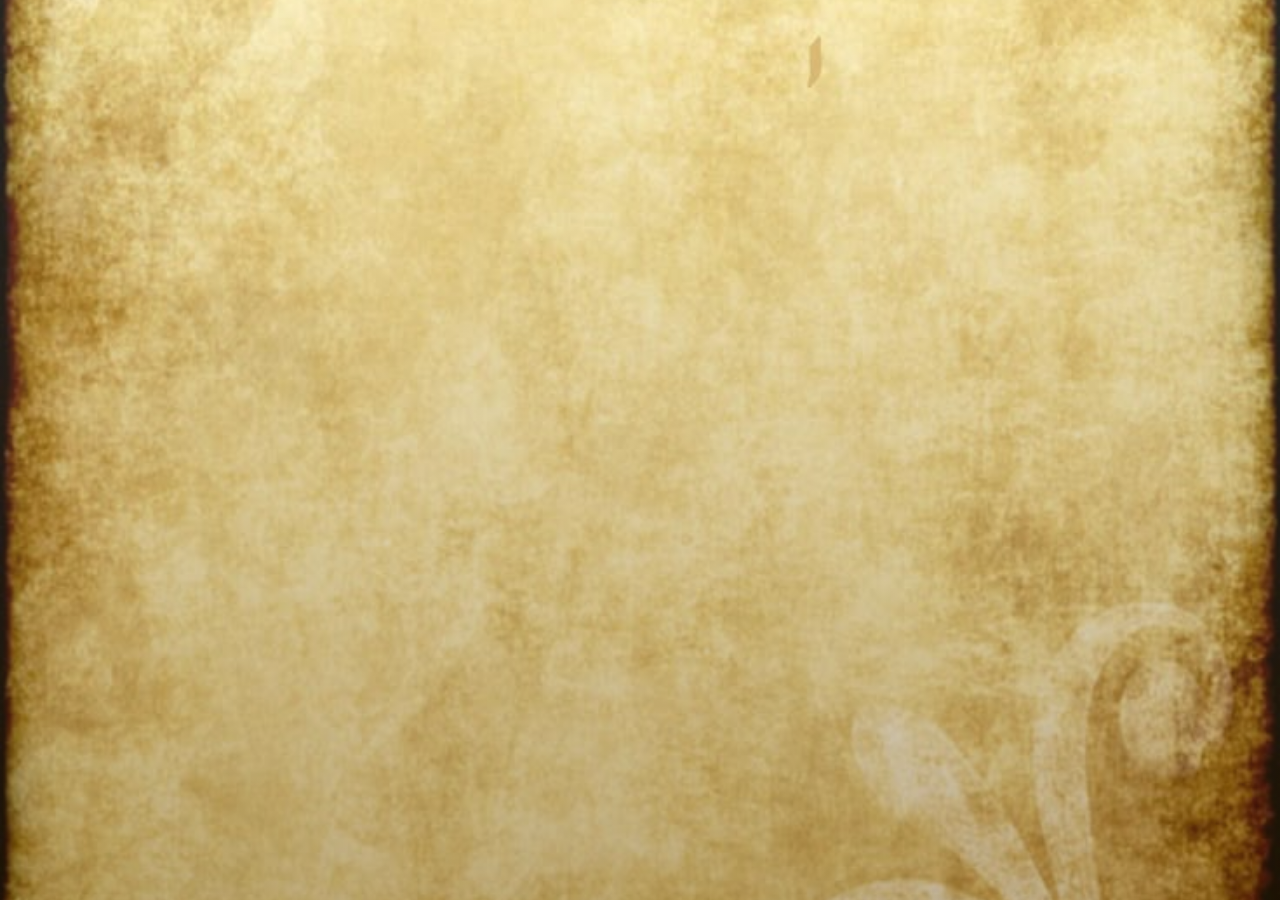
<file: index.html>
<!DOCTYPE html>
<html lang="en">

<head>

<meta charset="UTF-8">

<meta name="viewport" content="width=device-width, initial-scale=1.0">

<title>Mariya ❤️</title>

<link rel="stylesheet" href="css/style.css">
<link rel="stylesheet" href="css/animations.css">
<link rel="stylesheet" href="css/mobile.css">

</head>

<body>

<!-- Background -->

<div class="parchment"></div>

<div class="overlay"></div>

<!-- Floating Dust -->

<div class="dust dust1"></div>
<div class="dust dust2"></div>
<div class="dust dust3"></div>
<div class="dust dust4"></div>
<div class="dust dust5"></div>

<!-- Main Container -->

<div class="container">

    <!-- Quote -->

    <div id="quoteContainer">

        <h1 id="quote"></h1>

    </div>

    <!-- Reveal Button -->

    <button id="revealBtn">

        Reveal Secret Wand

    </button>

</div>

<!-- SVG Path -->

<div id="magicContainer">

<svg
id="magicSVG"
viewBox="0 0 1000 700"
preserveAspectRatio="none">

<path

id="magicPath"

d="

M70 600

C150 540 170 430 250 400

S400 250 520 280

S660 420 760 300

S880 170 930 230

"

></path>

</svg>

</div>

<!-- Footprints -->

<div id="footprints">

<span class="fp fp1">👣</span>

<span class="fp fp2">👣</span>

<span class="fp fp3">👣</span>

<span class="fp fp4">👣</span>

<span class="fp fp5">👣</span>

<span class="fp fp6">👣</span>

<span class="fp fp7">👣</span>

<span class="fp fp8">👣</span>

</div>

<!-- Final Message -->

<div id="finalMessage">

<h1 id="mariyaText">

Mariya ❤️

</h1>

<p id="subText">

There is something I want to show you.

</p>

<button id="startBtn">

Let's Start

</button>
    
</div>

<script src="js/typing.js"></script>

<script src="js/animation.js"></script>

<script src="js/main.js"></script>

</body>

</html>
</file>
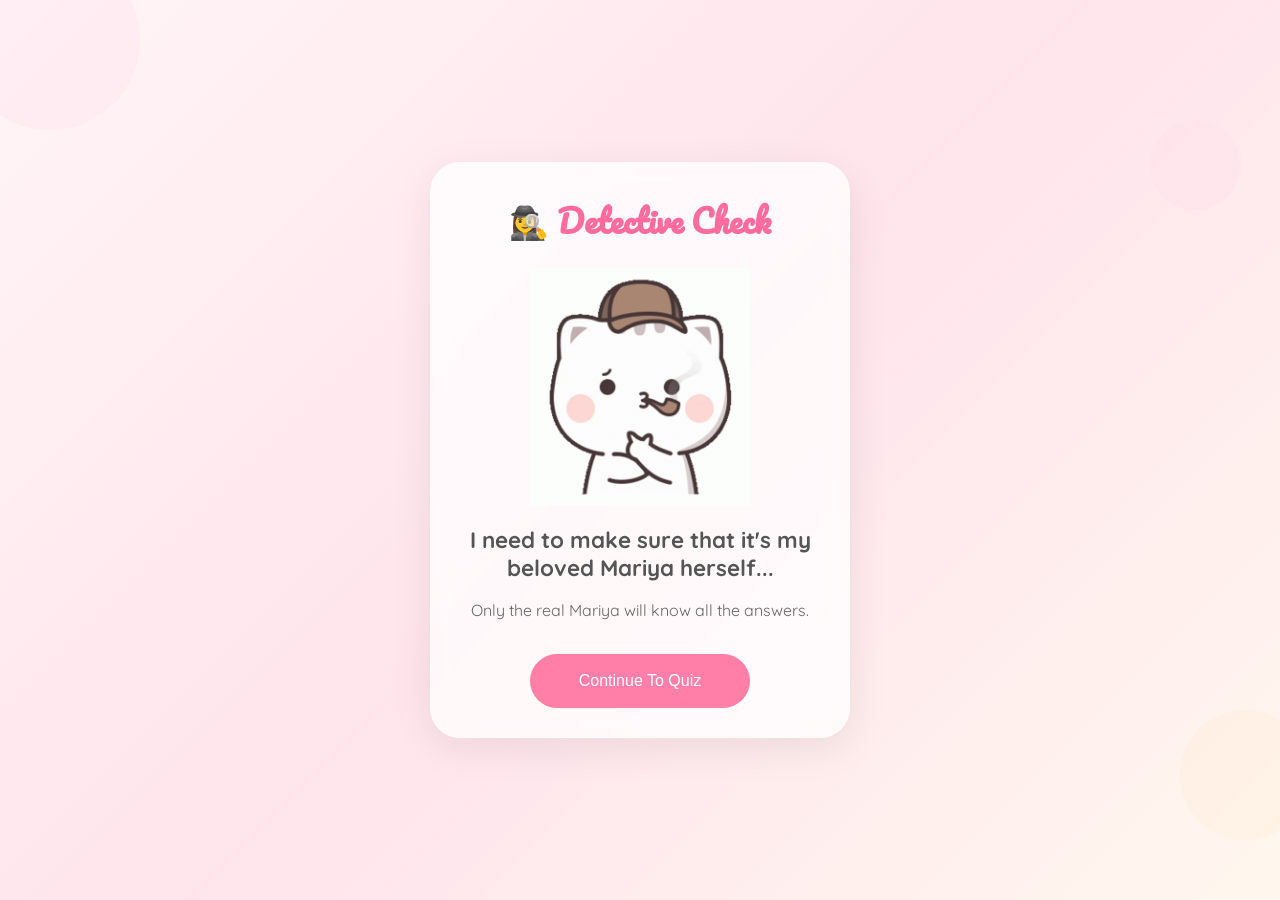
<file: pages/detective.html>
<!DOCTYPE html>
<html lang="en">

<head>

<meta charset="UTF-8">

<meta name="viewport" content="width=device-width, initial-scale=1.0">

<title>Detective Mariya</title>

<link rel="stylesheet" href="../css/detective.css">

</head>

<body>

<div class="bgDecor circle1"></div>
<div class="bgDecor circle2"></div>
<div class="bgDecor circle3"></div>

<div class="container">

<h1>

🕵️‍♀️ Detective Check

</h1>

<img
src="../assets/gifs/detective-cat.gif"
class="cat"
alt="Detective Cat">

<h2>

I need to make sure that it's my beloved Mariya herself...

</h2>

<p>

Only the real Mariya will know all the answers.

</p>

<button id="continueBtn">

Continue To Quiz

</button>

</div>

<script src="../js/detective.js"></script>

</body>

</html>
</file>
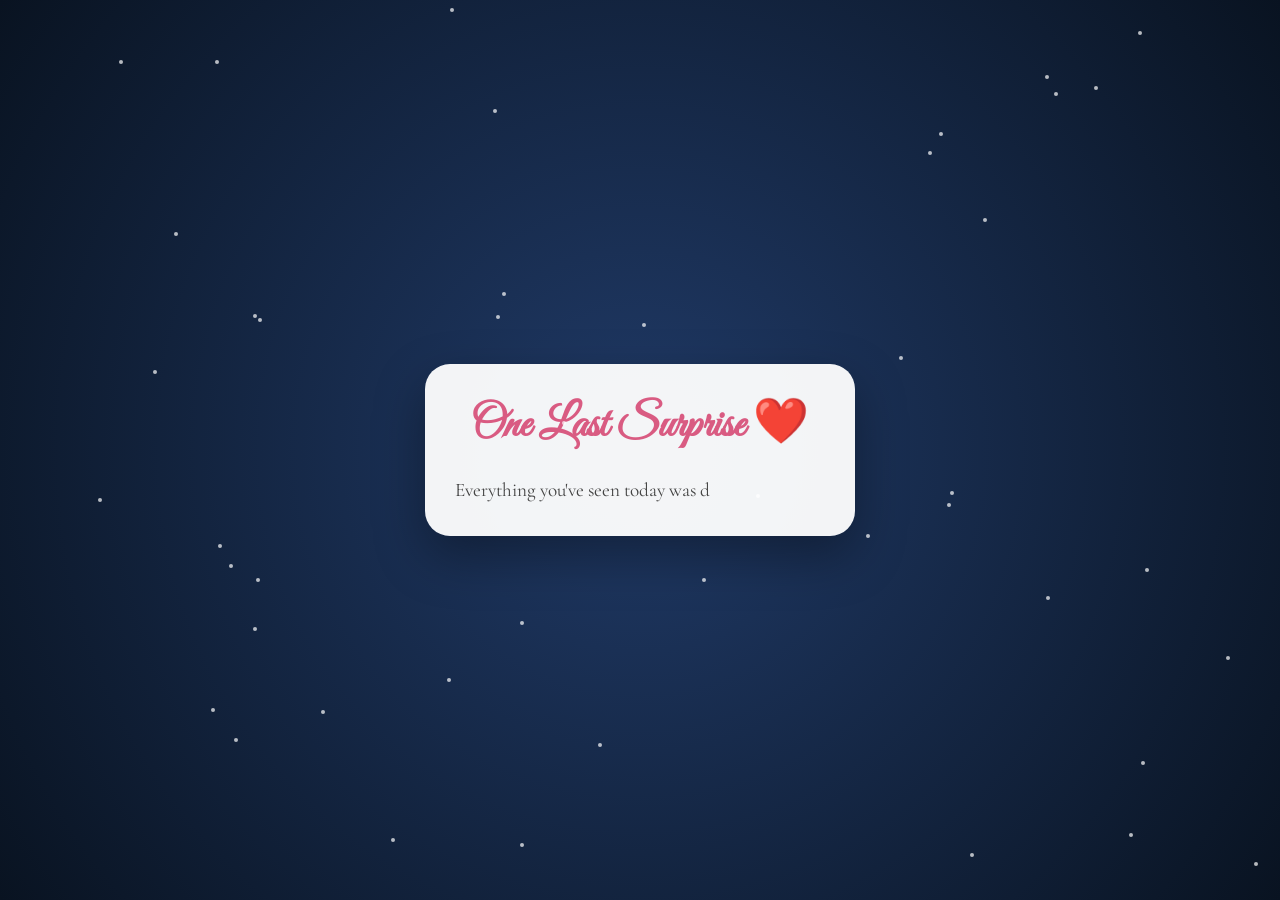
<file: pages/final.html>
<!DOCTYPE html>

<html lang="en">

<head>

<meta charset="UTF-8">

<meta name="viewport" content="width=device-width, initial-scale=1.0">

<title>Final Surprise ❤️</title>

<link rel="stylesheet" href="../css/final.css">

</head>

<body>

<div class="sparkles"></div>

<div class="paper">

<h1>

One Last Surprise ❤️

</h1>

<p id="finalText"></p>

</div>

<div id="ending">

<h2>

Happy Birthday,

<br>

My Love ❤️

</h2>

<p>

Thank you for walking through every memory with me.

</p>

</div>

<script src="../js/final.js"></script>

</body>

</html>
</file>
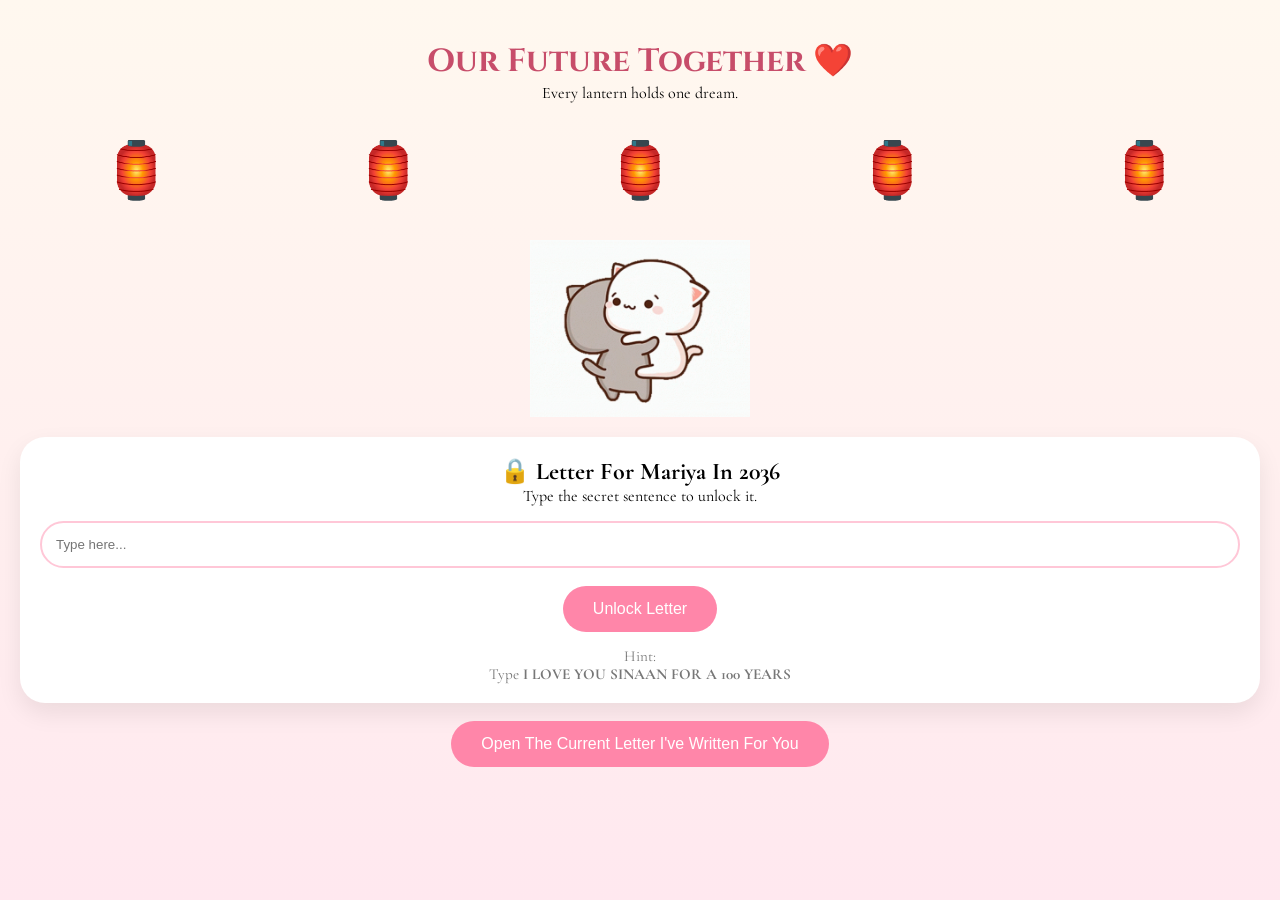
<file: pages/future.html>
<!DOCTYPE html>

<html lang="en">

<head>

<meta charset="UTF-8">

<meta name="viewport" content="width=device-width,initial-scale=1.0">

<title>Our Future ❤️</title>

<link rel="stylesheet" href="../css/future.css">

</head>

<body>

<h1>

Our Future Together ❤️

</h1>

<p>

Every lantern holds one dream.

</p>

<div class="lanternArea">

<div class="lantern" data-text="Growing old together 🤍">🏮</div>

<div class="lantern" data-text="Watching the sunrise together 🌅">🏮</div>

<div class="lantern" data-text="Travelling the world together ✈️">🏮</div>

<div class="lantern" data-text="Supporting each other forever ❤️">🏮</div>

<div class="lantern" data-text="Building a beautiful little family one day 🏡">🏮</div>

</div>

<img
src="../assets/gifs/hug-cat.gif"
class="cat"
alt="Cat">

<div class="lockedBox">

<h2>

🔒 Letter For Mariya In 2036

</h2>

<p>

Type the secret sentence to unlock it.

</p>

<input
id="codeInput"
placeholder="Type here...">

<button id="unlockBtn">

Unlock Letter

</button>

<p class="hint">

Hint:<br>

Type <b>I LOVE YOU SINAAN FOR A 100 YEARS</b>

</p>

</div>

<div id="letterPopup">

<div class="paper">

<h2>

Letter For Mariya In 2036 ❤️

</h2>

<p id="futureLetter"></p>

<button id="closeLetter">

Close

</button>

</div>

</div>

<button id="nextBtn">

Open The Current Letter I've Written For You

</button>

<script src="../js/future.js"></script>

</body>

</html>
</file>
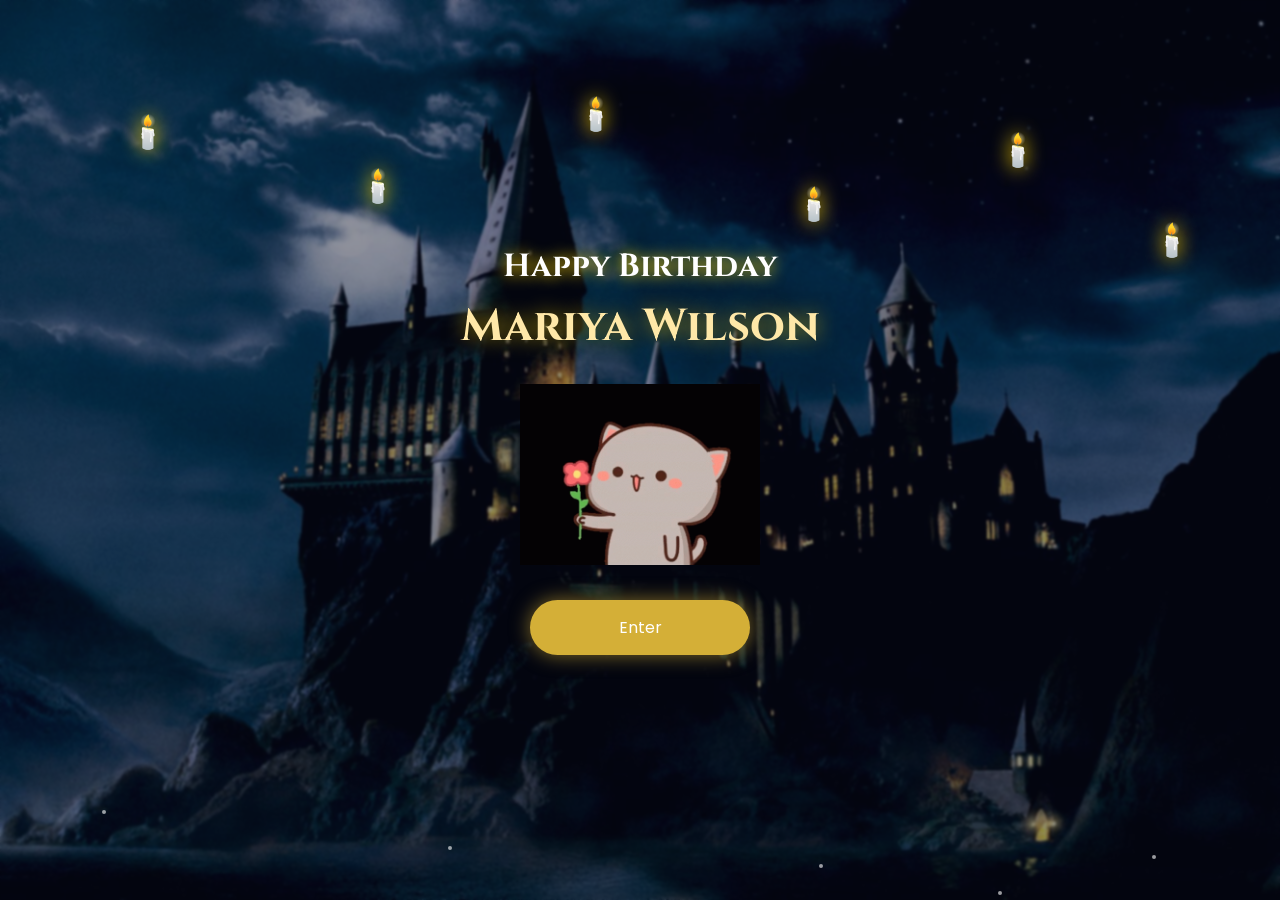
<file: pages/hogwarts.html>
<!DOCTYPE html>
<html lang="en">

<head>

<meta charset="UTF-8">

<meta name="viewport" content="width=device-width, initial-scale=1.0">

<title>Happy Birthday Mariya</title>

<link rel="stylesheet" href="../css/hogwarts.css">

</head>

<body>

<audio id="bgMusic" autoplay loop>

<source src="../assets/music/harry-potter-theme.mp3" type="audio/mpeg">

</audio>

<div class="overlay"></div>

<div class="particles">

<span></span>
<span></span>
<span></span>
<span></span>
<span></span>
<span></span>
<span></span>
<span></span>

</div>

<div class="candles">

<div class="candle c1">🕯️</div>

<div class="candle c2">🕯️</div>

<div class="candle c3">🕯️</div>

<div class="candle c4">🕯️</div>

<div class="candle c5">🕯️</div>

<div class="candle c6">🕯️</div>

</div>

<div class="content">

<h2>

Happy Birthday

</h2>

<h1>

Mariya Wilson

</h1>

<img

src="../assets/gifs/cat-bouquet.gif"

class="cat"

alt="Cat"

>

<button id="enterBtn">

Enter

</button>

</div>

<script src="../js/hogwarts.js"></script>

</body>

</html>
</file>
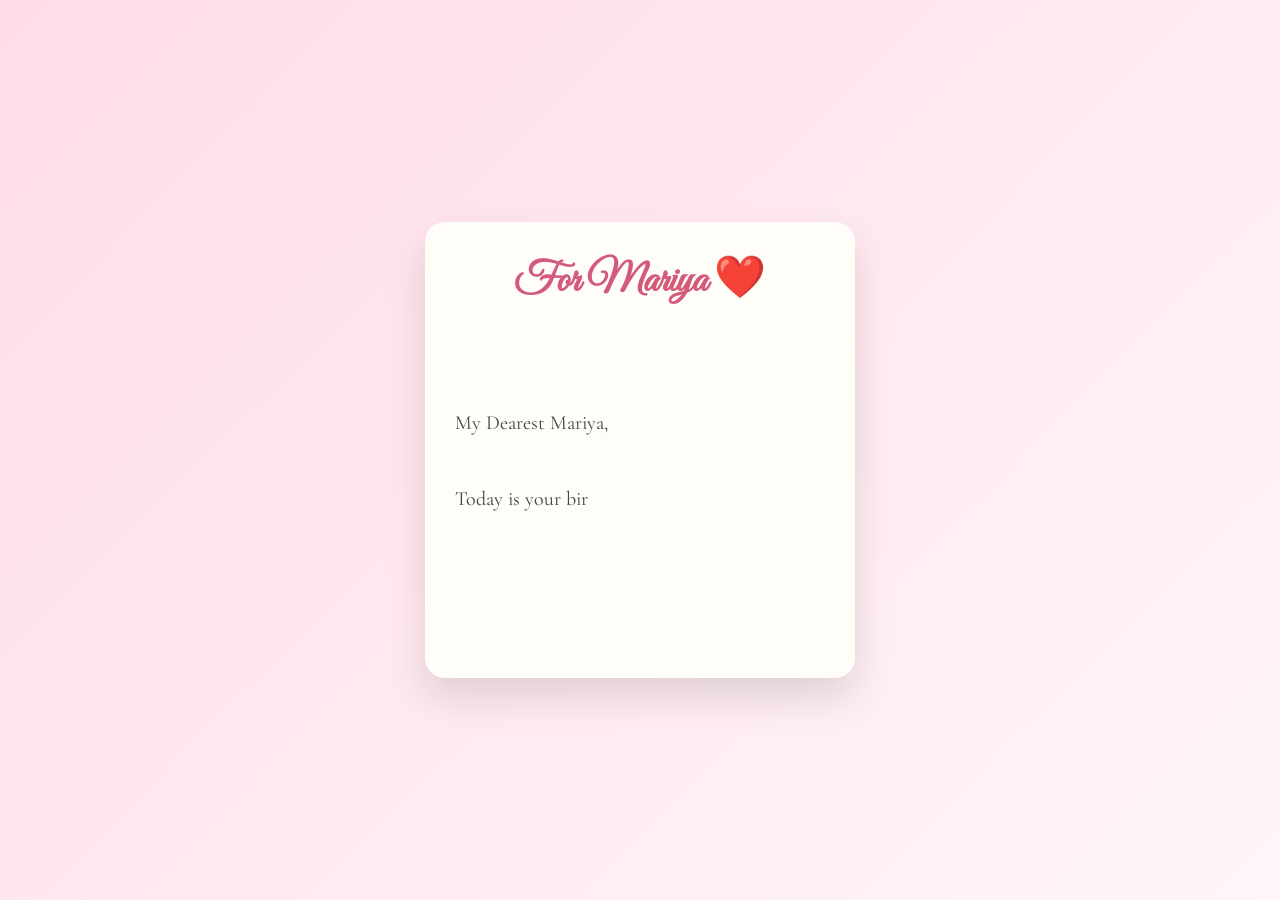
<file: pages/love-letter.html>
<!DOCTYPE html>

<html lang="en">

<head>

<meta charset="UTF-8">

<meta name="viewport" content="width=device-width, initial-scale=1.0">

<title>Love Letter ❤️</title>

<link rel="stylesheet" href="../css/love-letter.css">

</head>

<body>

<div class="container">

<div id="paper">

<h1>

For Mariya ❤️

</h1>

<p id="letter"></p>

</div>

<button id="videoBtn">

I Need To Show You Something

</button>

</div>

<script src="../js/love-letter.js"></script>

</body>

</html>
</file>
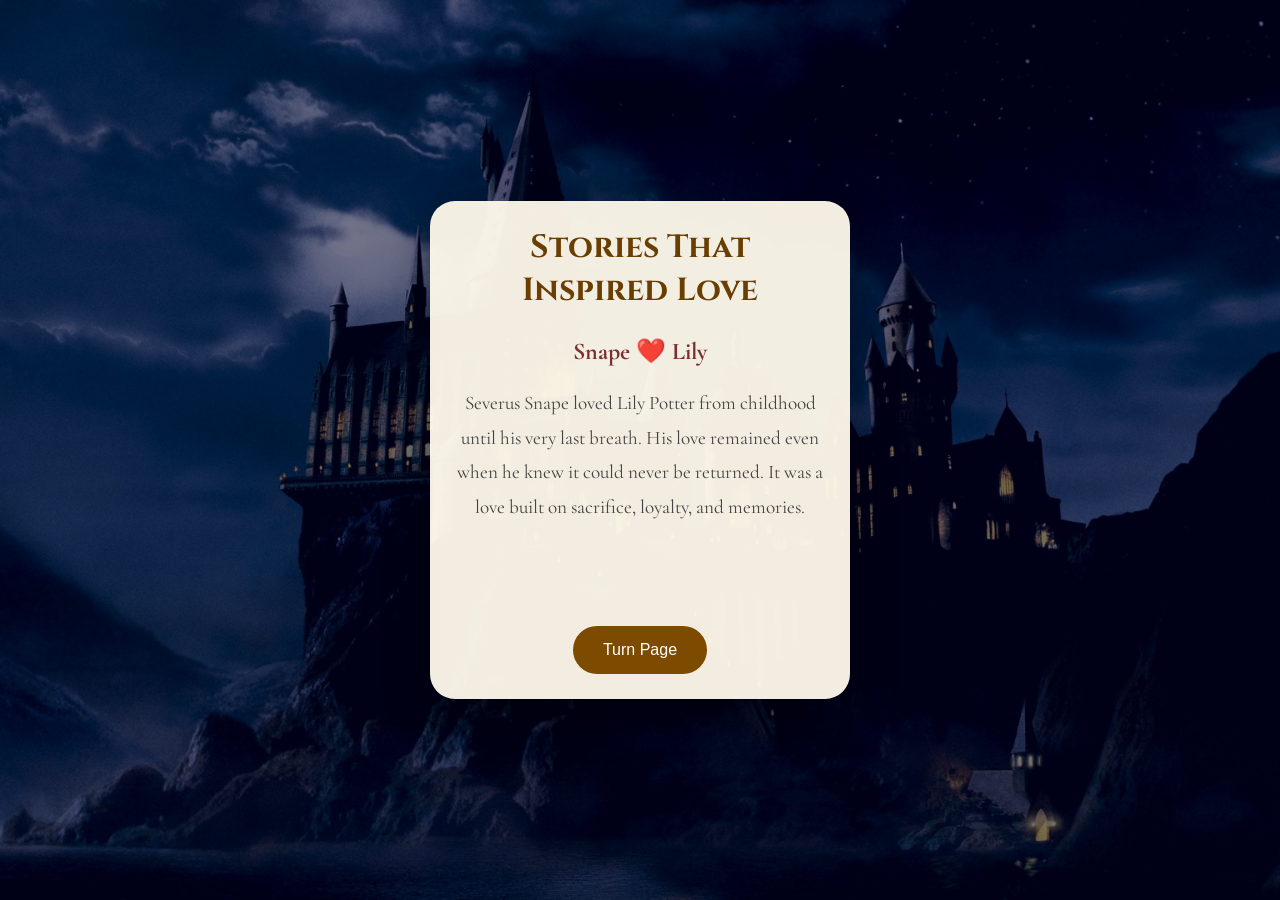
<file: pages/love-stories.html>
<!DOCTYPE html>

<html lang="en">

<head>

<meta charset="UTF-8">

<meta name="viewport" content="width=device-width, initial-scale=1.0">

<title>Love Stories</title>

<link rel="stylesheet" href="../css/love-stories.css">

</head>

<body>

<div class="overlay"></div>

<div class="book">

<h1>

Stories That Inspired Love

</h1>

<div id="storyCard">

<h2 id="title"></h2>

<p id="text"></p>

</div>

<button id="nextBtn">

Turn Page

</button>

<button id="pensieveBtn">

Enter The Pensieve

</button>

</div>

<script src="../js/love-stories.js"></script>

</body>

</html>
</file>
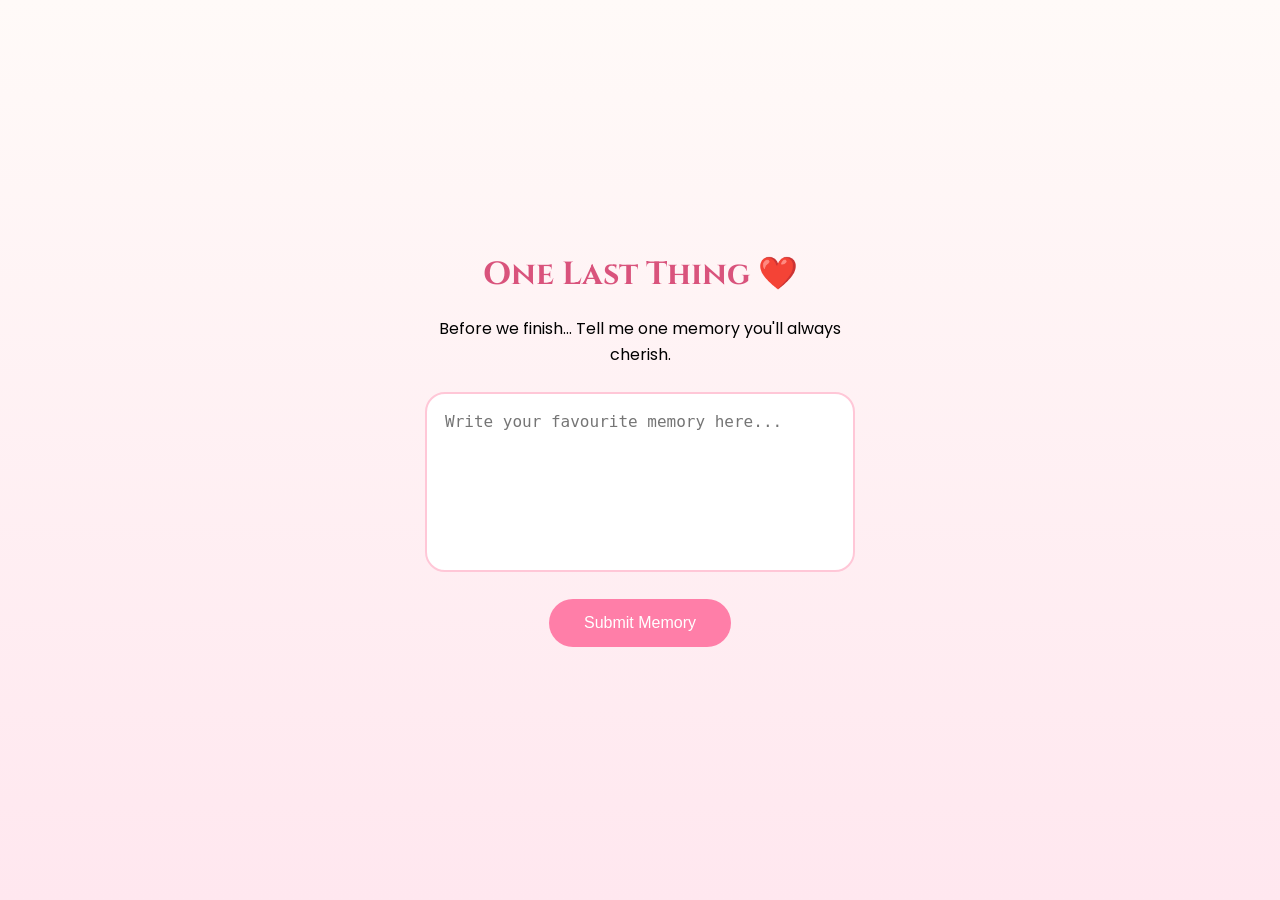
<file: pages/memory.html>
<!DOCTYPE html>

<html lang="en">

<head>

<meta charset="UTF-8">

<meta name="viewport" content="width=device-width,initial-scale=1.0">

<title>Your Memory ❤️</title>

<link rel="stylesheet" href="../css/memory.css">

</head>

<body>

<div class="container">

<h1>

One Last Thing ❤️

</h1>

<p>

Before we finish...

Tell me one memory you'll always cherish.

</p>

<textarea
id="memoryBox"
placeholder="Write your favourite memory here..."></textarea>

<button id="saveBtn">

Submit Memory

</button>

<div id="success">

✅ Memory Updated Successfully ❤️

</div>

<button id="finalBtn">

Final Surprise 🎁

</button>

</div>

<script src="../js/memory.js"></script>

</body>

</html>
</file>
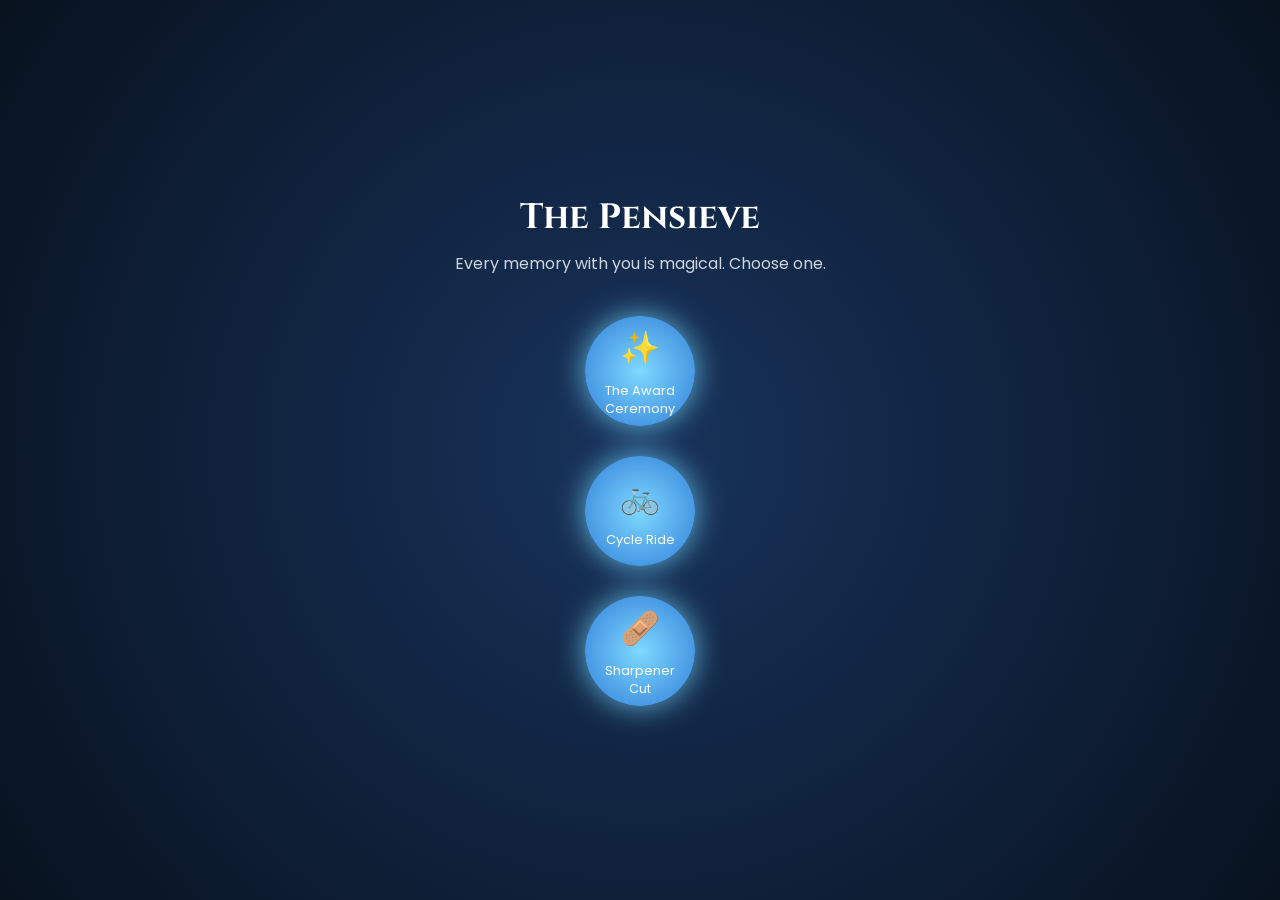
<file: pages/pensieve.html>
<!DOCTYPE html>

<html lang="en">

<head>

<meta charset="UTF-8">

<meta name="viewport" content="width=device-width, initial-scale=1.0">

<title>The Pensieve</title>

<link rel="stylesheet" href="../css/pensieve.css">

</head>

<body>

<div class="particles"></div>

<h1>

The Pensieve

</h1>

<p class="subtitle">

Every memory with you is magical.

Choose one.

</p>

<div class="orbContainer">

<div class="orb" data-memory="award">

✨

<span>The Award Ceremony</span>

</div>

<div class="orb" data-memory="cycle">

🚲

<span>Cycle Ride</span>

</div>

<div class="orb" data-memory="sharpener">

🩹

<span>Sharpener Cut</span>

</div>

</div>

<div id="popup">

<div class="popupContent">

<h2 id="popupTitle"></h2>

<p id="popupText"></p>

<button id="closePopup">

Close

</button>

</div>

</div>

<button id="continueBtn">

Go On

</button>

<script src="../js/pensieve.js"></script>

</body>

</html>
</file>
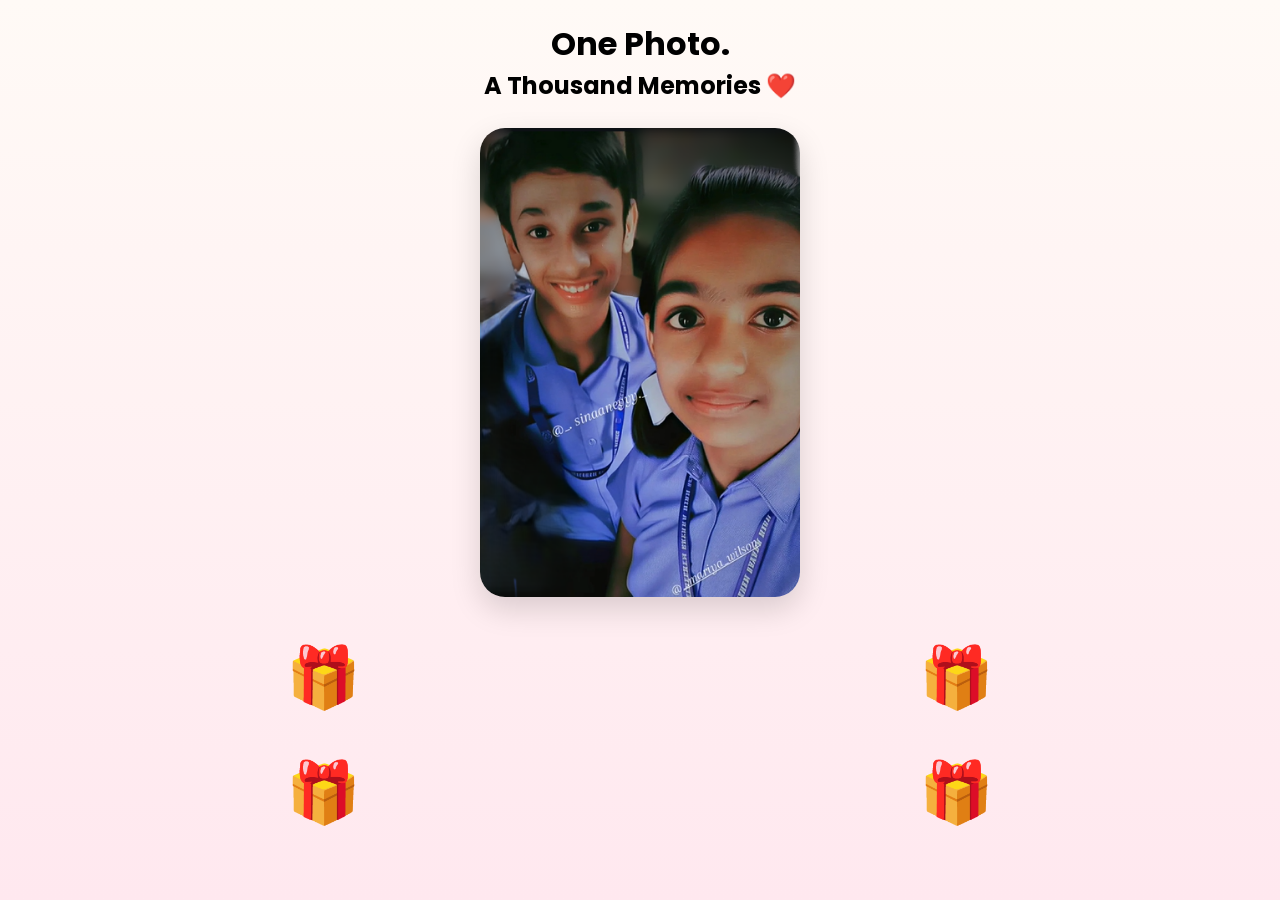
<file: pages/photo.html>
<!DOCTYPE html>
<html lang="en">
<head>

<meta charset="UTF-8">
<meta name="viewport" content="width=device-width, initial-scale=1.0">

<title>Our Memories ❤️</title>

<link rel="stylesheet" href="../css/photo.css">

</head>

<body>

<div class="container">

<h1>One Photo.</h1>

<h2>A Thousand Memories ❤️</h2>

<img
src="../assets/images/us.png"
class="photo"
alt="Our Photo">

<div class="giftArea">

<div class="gift" data-id="1">🎁</div>

<div class="gift" data-id="2">🎁</div>

<div class="gift" data-id="3">🎁</div>

<div class="gift" data-id="4">🎁</div>

</div>

<button id="continueBtn">

Continue ❤️

</button>

</div>

<div id="popup">

<div class="memoryCard">

<h2 id="memoryTitle"></h2>

<p id="memoryText"></p>

<button id="closeMemory">

Close

</button>

</div>

</div>

<script src="../js/photo.js"></script>

</body>
</html>
</file>
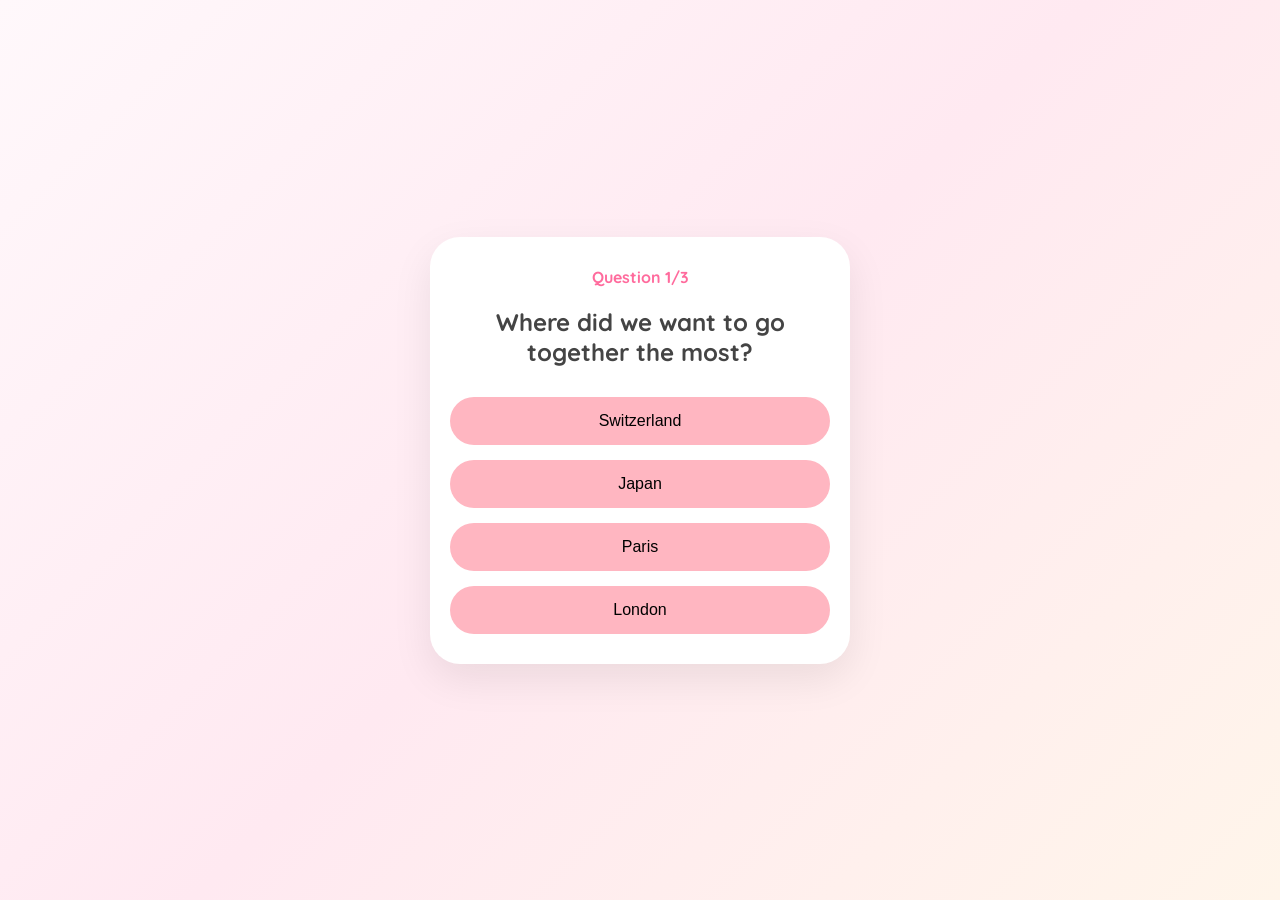
<file: pages/quiz.html>
<!DOCTYPE html>
<html lang="en">

<head>

<meta charset="UTF-8">
<meta name="viewport" content="width=device-width, initial-scale=1.0">

<title>Mariya Quiz ❤️</title>

<link rel="stylesheet" href="../css/quiz.css">

</head>

<body>

<audio id="bgMusic" autoplay loop>
    <source src="../assets/music/harry-potter-theme.mp3" type="audio/mpeg">
</audio>

<div class="container">

<div class="progress">

Question <span id="questionNumber">1</span>/3

</div>

<h1 id="question">

Where did we want to go together the most?

</h1>

<div id="options" class="options">

<button class="option">Switzerland</button>
<button class="option">Japan</button>
<button class="option">Paris</button>
<button class="option">London</button>

</div>

<div id="successScreen">

<img src="../assets/gifs/giggle-cat.gif" class="cat" alt="Cat">

<h2>

Yeah! It's my Mariya itself ❤️

</h2>

<button id="storyBtn">

Let Me Share My Story

</button>

</div>

</div>

<script src="../js/quiz.js"></script>

</body>

</html>
</file>
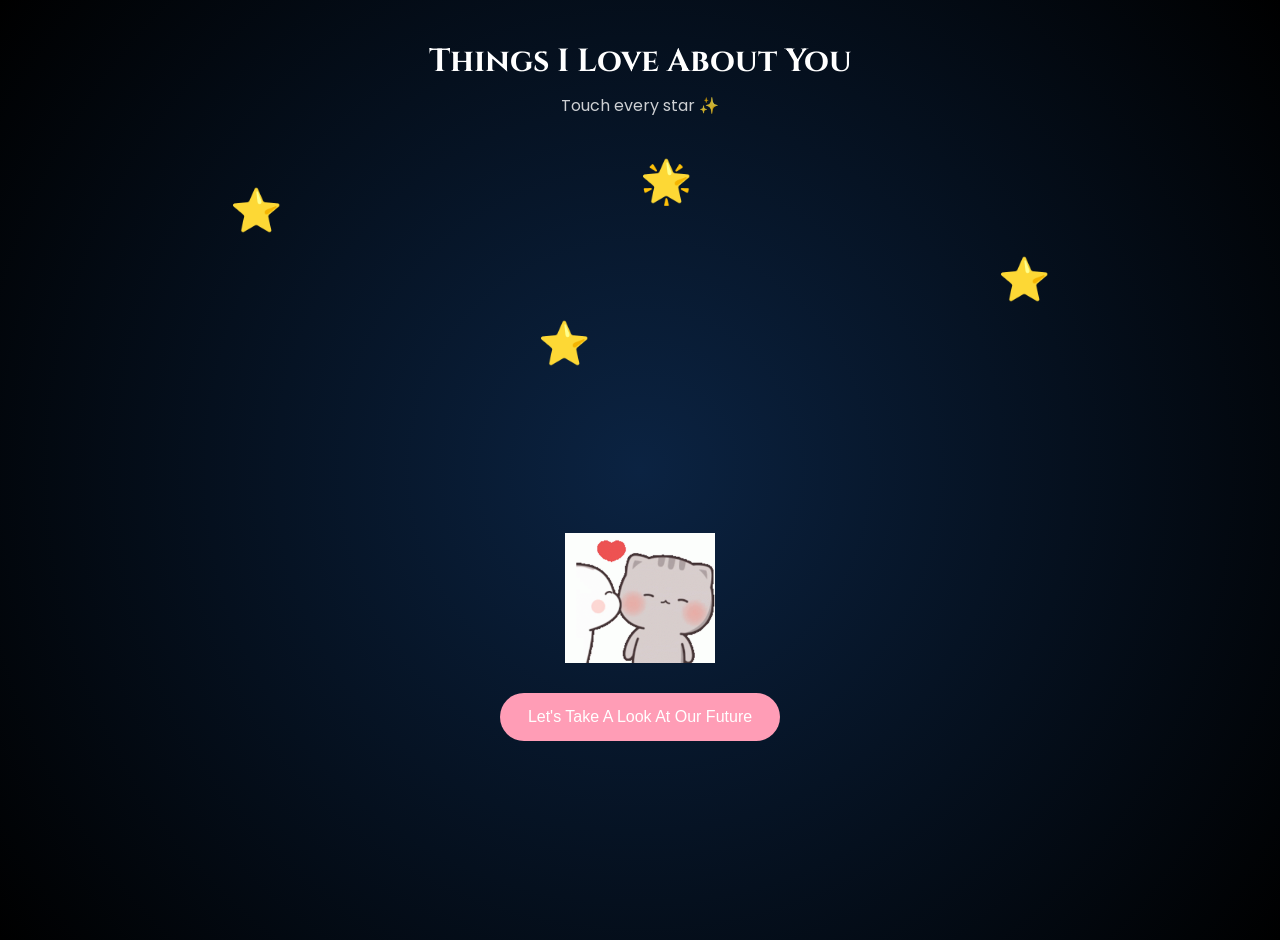
<file: pages/stars.html>
<!DOCTYPE html>

<html lang="en">

<head>

<meta charset="UTF-8">

<meta name="viewport" content="width=device-width,initial-scale=1.0">

<title>Things I Love About You</title>

<link rel="stylesheet" href="../css/stars.css">

</head>

<body>

<h1>

Things I Love About You

</h1>

<p>

Touch every star ✨

</p>

<div class="sky">

<div class="star" data-id="1">⭐</div>

<div class="star" data-id="2">⭐</div>

<div class="star secret" data-id="3">🌟</div>

<div class="star" data-id="4">⭐</div>

</div>

  <img
src="../assets/gifs/cat-pointing.gif"
class="cat"
alt="Cat">
  
<div id="popup">

<div class="card">

<h2 id="popupTitle"></h2>

<div id="popupText"></div>

<button id="closeBtn">

Close

</button>

</div>

</div>

<button id="futureBtn">

Let's Take A Look At Our Future

</button>

<script src="../js/stars.js"></script>

</body>

</html>
</file>
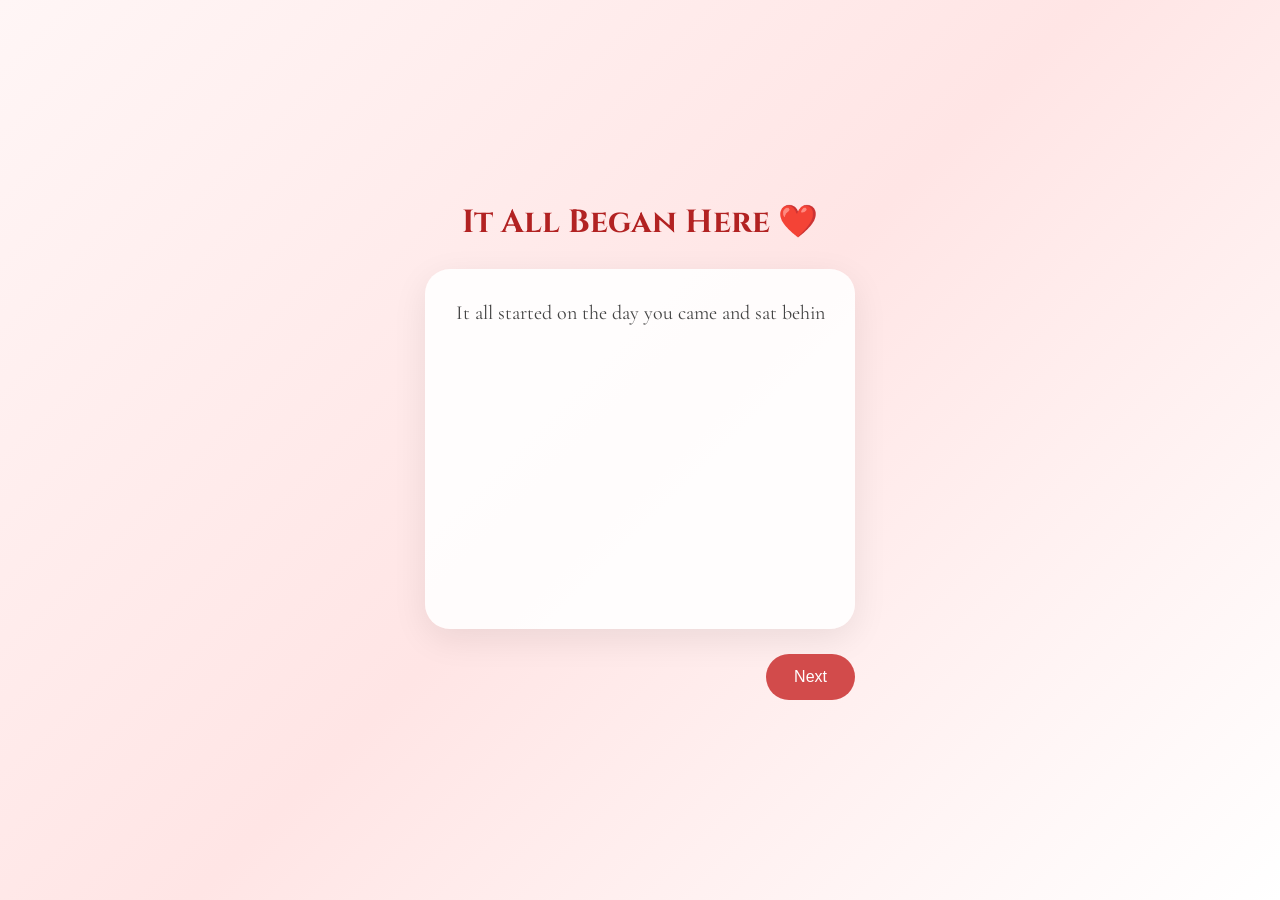
<file: pages/story.html>
<!DOCTYPE html>
<html lang="en">

<head>

<meta charset="UTF-8">

<meta name="viewport" content="width=device-width, initial-scale=1.0">

<title>It All Began Here ❤️</title>

<link rel="stylesheet" href="../css/story.css">

</head>

<body>

<div class="bgHearts"></div>

<div class="container">

<h1>

It All Began Here ❤️

</h1>

<div class="storyBox">

<p id="storyText"></p>

</div>

<div class="buttons">

<button
id="prevBtn">

Previous

</button>

<button
id="nextBtn">

Next

</button>

</div>

</div>

<script src="../js/story.js"></script>

</body>

</html>
</file>
<file: css/style.css>
/* ===========================
   GOOGLE FONTS
=========================== */

@import url('https://fonts.googleapis.com/css2?family=Cinzel:wght@400;600;700&family=Cormorant+Garamond:wght@400;500;600;700&family=Poppins:wght@300;400;500;600&display=swap');

/* ===========================
   RESET
=========================== */

*{
margin:0;
padding:0;
box-sizing:border-box;
}

html{

scroll-behavior:smooth;

}

body{

width:100%;
height:100dvh;

overflow:hidden;

background:#e8d5ab;

font-family:'Cormorant Garamond',serif;

position:relative;

}

/* ===========================
BACKGROUND
=========================== */

.parchment{

position:fixed;

top:0;
left:0;

width:100%;
height:100%;

background:url("../assets/images/parchment-bg.jpg");

background-size:cover;
background-position:center;

z-index:-5;

}

/* Dark paper overlay */

.overlay{

position:fixed;

inset:0;

background:

linear-gradient(

rgba(255,245,215,.15),

rgba(80,50,10,.35)

);

z-index:-4;

}

/* ===========================
DUST
=========================== */

.dust{

position:absolute;

width:6px;
height:6px;

border-radius:50%;

background:rgba(255,255,255,.35);

filter:blur(2px);

}

.dust1{

left:12%;
top:18%;

}

.dust2{

left:70%;
top:20%;

}

.dust3{

left:55%;
top:72%;

}

.dust4{

left:84%;
top:48%;

}

.dust5{

left:30%;
top:60%;

}

/* ===========================
MAIN CONTAINER
=========================== */

.container{

position:relative;

z-index:20;

width:100%;
height:100dvh;

display:flex;

justify-content:center;
align-items:center;

flex-direction:column;

padding:24px;

text-align:center;

}

/* ===========================
QUOTE
=========================== */

#quote{

font-size:2rem;

color:#4e2f12;

line-height:1.6;

font-family:'Cinzel',serif;

font-weight:700;

min-height:160px;

text-shadow:

0 2px 3px rgba(255,255,255,.3);

}

/* ===========================
BUTTON
=========================== */

#revealBtn{

display:none;

margin-top:25px;

padding:15px 30px;

font-size:1rem;

border:none;

border-radius:40px;

background:#c79b33;

color:white;

font-family:'Poppins',sans-serif;

cursor:pointer;

box-shadow:

0 0 20px rgba(212,175,55,.35);

transition:.35s;

}

#revealBtn:active{

transform:scale(.96);

}

/* ===========================
SVG
=========================== */

#magicContainer{

position:absolute;

top:0;
left:0;

width:100%;
height:100%;

display:none;

pointer-events:none;

z-index:5;

}

#magicSVG{

width:100%;
height:100%;

}

#magicPath{

fill:none;

stroke:#5b3918;

stroke-width:6;

stroke-linecap:round;

stroke-linejoin:round;

stroke-dasharray:2200;

stroke-dashoffset:2200;

}

/* ===========================
FOOTPRINTS
=========================== */

#footprints{

position:absolute;

top:0;

left:0;

width:100%;
height:100%;

pointer-events:none;

display:none;

  z-index:6; 
}

.fp{

position:absolute;

font-size:28px;

opacity:0;

}

/* Positions */

.fp1{

top:80%;
left:10%;

}

.fp2{

top:68%;
left:20%;

}

.fp3{

top:57%;
left:34%;

}

.fp4{

top:46%;
left:48%;

}

.fp5{

top:40%;
left:62%;

}

.fp6{

top:36%;
left:74%;

}

.fp7{

top:30%;
left:84%;

}

.fp8{

top:24%;
left:92%;

}

/* ===========================
FINAL MESSAGE
=========================== */

#finalMessage{

position:fixed;

top:0;
left:0;

width:100%;
height:100dvh;

display:flex;

flex-direction:column;

justify-content:center;
align-items:center;

text-align:center;

background:transparent;

opacity:0;

visibility:hidden;

transition:opacity 1s ease;

z-index:9999;

}

#mariyaText{

font-size:3rem;

font-family:'Cinzel',serif;

color:#5b3918;

margin-bottom:18px;

}

#subText{

font-size:1.4rem;

color:#593713;

margin-bottom:35px;

font-family:'Cormorant Garamond',serif;

line-height:1.6;

}

#startBtn{

margin-top:30px;

padding:16px 40px;

font-size:18px;

border:none;

border-radius:40px;

background:#d4af37;

color:white;

cursor:pointer;

display:block;

pointer-events:auto;

}
</file>
<file: css/animations.css>
/* ===========================
   FLOATING DUST
=========================== */

@keyframes floatDust{

0%{
transform:translateY(0px) translateX(0px);
opacity:.25;
}

25%{
transform:translateY(-12px) translateX(8px);
opacity:.45;
}

50%{
transform:translateY(-24px) translateX(-6px);
opacity:.6;
}

75%{
transform:translateY(-10px) translateX(10px);
opacity:.35;
}

100%{
transform:translateY(0px) translateX(0px);
opacity:.25;
}

}

.dust1{
animation:floatDust 8s ease-in-out infinite;
}

.dust2{
animation:floatDust 10s ease-in-out infinite;
animation-delay:1s;
}

.dust3{
animation:floatDust 12s ease-in-out infinite;
animation-delay:2s;
}

.dust4{
animation:floatDust 9s ease-in-out infinite;
animation-delay:3s;
}

.dust5{
animation:floatDust 11s ease-in-out infinite;
animation-delay:4s;
}

/* ===========================
BUTTON GLOW
=========================== */

@keyframes buttonGlow{

0%{
transform:scale(1);
box-shadow:0 0 15px rgba(212,175,55,.35);
}

50%{
transform:scale(1.05);
box-shadow:0 0 35px rgba(212,175,55,.75);
}

100%{
transform:scale(1);
box-shadow:0 0 15px rgba(212,175,55,.35);
}

}

#revealBtn{

animation:buttonGlow 2s infinite;

}

#startBtn{

animation:buttonGlow 2s infinite;

}

/* ===========================
DRAW SVG
=========================== */

@keyframes drawLine{

to{

stroke-dashoffset:0;

}

}

/* ===========================
FOOTPRINTS
=========================== */

@keyframes footprint{

0%{

opacity:0;

transform:scale(.4);

}

40%{

opacity:1;

transform:scale(1);

}

100%{

opacity:0;

transform:scale(1.15);

}

}

.fp1{

animation:footprint .8s linear forwards;

animation-delay:.2s;

}

.fp2{

animation:footprint .8s linear forwards;

animation-delay:.8s;

}

.fp3{

animation:footprint .8s linear forwards;

animation-delay:1.4s;

}

.fp4{

animation:footprint .8s linear forwards;

animation-delay:2s;

}

.fp5{

animation:footprint .8s linear forwards;

animation-delay:2.6s;

}

.fp6{

animation:footprint .8s linear forwards;

animation-delay:3.2s;

}

.fp7{

animation:footprint .8s linear forwards;

animation-delay:3.8s;

}

.fp8{

animation:footprint .8s linear forwards;

animation-delay:4.4s;

}

/* ===========================
FADE IN
=========================== */

@keyframes fadeIn{

from{

opacity:0;

transform:translateY(20px);

}

to{

opacity:1;

transform:translateY(0px);

}

}

/* ===========================
HEARTBEAT
=========================== */

@keyframes heartbeat{

0%{

transform:scale(1);

}

25%{

transform:scale(1.05);

}

50%{

transform:scale(1);

}

75%{

transform:scale(1.08);

}

100%{

transform:scale(1);

}

}

#mariyaText{

animation:heartbeat 2.4s infinite;

}

@keyframes fadeOut{

0%{
opacity:1;
}

100%{
opacity:0;
transform:scale(.95);
}

}
</file>
<file: css/mobile.css>
/* =====================================
   MOBILE FIRST (Samsung Galaxy M35)
===================================== */

html,
body{

width:100%;
height:100dvh;

overflow:hidden;

touch-action:manipulation;

-webkit-tap-highlight-color:transparent;

}

/* Main Container */

.container{

width:100%;

max-width:420px;

margin:auto;

padding:20px;

}

/* Quote */

#quote{

font-size:2rem;

line-height:1.55;

padding:0 10px;

}

/* Reveal Button */

#revealBtn{

width:82%;

max-width:300px;

height:54px;

font-size:1rem;

margin-top:35px;

}

/* Mariya */

#mariyaText{

font-size:3rem;

padding:0 10px;

}

/* Sub Text */

#subText{

font-size:1.25rem;

line-height:1.6;

padding:0 15px;

}

/* Start Button */

#startBtn{

width:82%;

max-width:300px;

height:54px;

font-size:1rem;

margin-top:30px;

}

/* SVG */

#magicSVG{

width:100%;

height:100%;

}

/* Footprints */

.fp{

font-size:26px;

}

/* Small Phones */

@media(max-width:380px){

#quote{

font-size:1.75rem;

}

#mariyaText{

font-size:2.6rem;

}

#subText{

font-size:1.05rem;

}

}

/* Tablets */

@media(min-width:768px){

.container{

max-width:430px;

}

}
</file>
<file: css/detective.css>
@import url('https://fonts.googleapis.com/css2?family=Quicksand:wght@500;700&family=Pacifico&display=swap');

*{
margin:0;
padding:0;
box-sizing:border-box;
}

body{

width:100%;
height:100dvh;

overflow:hidden;

display:flex;

justify-content:center;

align-items:center;

background:linear-gradient(135deg,#fff5f7,#ffe4ec,#fff7ee);

font-family:'Quicksand',sans-serif;

position:relative;

}

/* Floating Background */

.bgDecor{

position:absolute;

border-radius:50%;

opacity:.25;

animation:float 8s ease-in-out infinite;

}

.circle1{

width:180px;
height:180px;

background:#ffd6e5;

top:-50px;
left:-40px;

}

.circle2{

width:130px;
height:130px;

background:#ffe8c9;

bottom:60px;
right:-30px;

animation-delay:2s;

}

.circle3{

width:90px;
height:90px;

background:#ffd6e5;

top:120px;
right:40px;

animation-delay:4s;

}

@keyframes float{

0%,100%{

transform:translateY(0);

}

50%{

transform:translateY(-20px);

}

}

.container{

width:90%;

max-width:420px;

background:rgba(255,255,255,.75);

backdrop-filter:blur(10px);

border-radius:30px;

padding:30px 20px;

text-align:center;

box-shadow:0 10px 40px rgba(0,0,0,.08);

}

h1{

font-family:'Pacifico',cursive;

color:#ff6b9d;

font-size:2rem;

}

.cat{

width:220px;

margin:20px auto;

display:block;

animation:bounce 3s ease-in-out infinite;

}

@keyframes bounce{

0%,100%{

transform:translateY(0);

}

50%{

transform:translateY(-12px);

}

}

h2{

color:#555;

font-size:1.4rem;

margin-bottom:15px;

}

p{

color:#666;

line-height:1.7;

margin-bottom:30px;

}

#continueBtn{

width:220px;

height:54px;

border:none;

border-radius:50px;

background:#ff7fa8;

color:white;

font-size:1rem;

cursor:pointer;

transition:.3s;

}

#continueBtn:active{

transform:scale(.95);

}
</file>
<file: css/final.css>
@import url('https://fonts.googleapis.com/css2?family=Great+Vibes&family=Cormorant+Garamond:wght@500&display=swap');

*{

margin:0;
padding:0;
box-sizing:border-box;

}

body{

min-height:100dvh;

display:flex;

justify-content:center;

align-items:center;

padding:20px;

background:
radial-gradient(circle,#203a67,#091321);

font-family:'Cormorant Garamond',serif;

overflow:hidden;

color:white;

}

.paper{

background:rgba(255,255,255,.95);

color:#444;

padding:30px;

border-radius:25px;

max-width:430px;

width:100%;

max-height:85vh;

overflow-y:auto;

box-shadow:0 20px 50px rgba(0,0,0,.35);

}

.paper h1{

text-align:center;

font-family:'Great Vibes',cursive;

font-size:2.8rem;

color:#d95b82;

margin-bottom:20px;

}

#finalText{

font-size:1.2rem;

line-height:1.7;

white-space:pre-wrap;

}

#ending{

display:none;

position:fixed;

inset:0;

background:rgba(9,19,33,.92);

justify-content:center;

align-items:center;

flex-direction:column;

text-align:center;

padding:20px;

animation:fadeIn 1.5s;

}

#ending h2{

font-family:'Great Vibes',cursive;

font-size:3rem;

color:#ffd7e6;

}

#ending p{

margin-top:15px;

font-size:1.2rem;

}

.sparkle{

position:fixed;

width:4px;

height:4px;

background:white;

border-radius:50%;

animation:twinkle 3s infinite;

opacity:.7;

}

@keyframes twinkle{

0%,100%{

opacity:.2;
transform:scale(.6);

}

50%{

opacity:1;
transform:scale(1.4);

}

}

@keyframes fadeIn{

from{

opacity:0;

}

to{

opacity:1;

}

}
</file>
<file: css/future.css>
@import url('https://fonts.googleapis.com/css2?family=Cinzel:wght@700&family=Cormorant+Garamond:wght@500&display=swap');

*{

margin:0;
padding:0;
box-sizing:border-box;

}

body{

background:linear-gradient(180deg,#fff8ef,#ffe8ef);

font-family:'Cormorant Garamond',serif;

padding:20px;

text-align:center;

min-height:100dvh;

overflow-y:auto;

}

h1{

margin-top:20px;

color:#c74d6a;

font-family:'Cinzel',serif;

}

.lanternArea{

display:flex;

justify-content:space-around;

flex-wrap:wrap;

margin:35px 0;

gap:20px;

}

.lantern{

font-size:55px;

cursor:pointer;

animation:float 3s ease-in-out infinite;

}

@keyframes float{

0%,100%{

transform:translateY(0);

}

50%{

transform:translateY(-15px);

}

}

.cat{

width:220px;

margin:10px auto;

display:block;

}

.lockedBox{

background:white;

padding:20px;

border-radius:25px;

margin-top:20px;

box-shadow:0 10px 25px rgba(0,0,0,.08);

}

input{

width:100%;

padding:14px;

border-radius:30px;

border:2px solid #ffc7d7;

margin-top:15px;

}

button{

margin-top:18px;

padding:14px 30px;

border:none;

border-radius:40px;

background:#ff86a9;

color:white;

font-size:1rem;

cursor:pointer;

}

.hint{

margin-top:15px;

font-size:.95rem;

color:#777;

}

#letterPopup{

display:none;

position:fixed;

inset:0;

background:rgba(0,0,0,.65);

justify-content:center;

align-items:center;

padding:20px;

}

.paper{

background:#fffdf5;

padding:25px;

border-radius:20px;

max-width:420px;

width:100%;

}
</file>
<file: css/hogwarts.css>
@import url('https://fonts.googleapis.com/css2?family=Cinzel:wght@400;600;700&family=Poppins:wght@300;400;500;600&display=swap');

*{
margin:0;
padding:0;
box-sizing:border-box;
}

body{

width:100%;
height:100dvh;

overflow:hidden;

display:flex;

justify-content:center;

align-items:center;

font-family:'Poppins',sans-serif;

background:url("../assets/images/hogwarts-night.jpg");

background-size:cover;
background-position:center;
background-repeat:no-repeat;

position:relative;

}

/* Dark Overlay */

.overlay{

position:absolute;

inset:0;

background:rgba(8,12,35,.45);

backdrop-filter:blur(1px);

}

/* =========================
Particles
========================= */

.particles{

position:absolute;

width:100%;
height:100%;

overflow:hidden;

}

.particles span{

position:absolute;

width:4px;
height:4px;

background:white;

border-radius:50%;

opacity:.6;

animation:particleFloat linear infinite;

}

.particles span:nth-child(1){left:8%;top:90%;animation-duration:8s;}
.particles span:nth-child(2){left:22%;top:100%;animation-duration:10s;}
.particles span:nth-child(3){left:35%;top:94%;animation-duration:9s;}
.particles span:nth-child(4){left:50%;top:102%;animation-duration:11s;}
.particles span:nth-child(5){left:64%;top:96%;animation-duration:8s;}
.particles span:nth-child(6){left:78%;top:99%;animation-duration:10s;}
.particles span:nth-child(7){left:90%;top:95%;animation-duration:9s;}
.particles span:nth-child(8){left:95%;top:102%;animation-duration:12s;}

@keyframes particleFloat{

0%{

transform:translateY(0);

opacity:0;

}

20%{

opacity:.8;

}

100%{

transform:translateY(-110vh);

opacity:0;

}

}

/* =========================
Candles
========================= */

.candles{

position:absolute;

width:100%;
height:100%;

pointer-events:none;

}

.candle{

position:absolute;

font-size:2rem;

animation:floatCandle 4s ease-in-out infinite;

filter:drop-shadow(0 0 10px gold);

}

.c1{left:10%;top:12%;}
.c2{left:28%;top:18%;animation-delay:.5s;}
.c3{left:45%;top:10%;animation-delay:1s;}
.c4{left:62%;top:20%;animation-delay:1.5s;}
.c5{left:78%;top:14%;animation-delay:2s;}
.c6{left:90%;top:24%;animation-delay:2.5s;}

@keyframes floatCandle{

0%,100%{

transform:translateY(0);

}

50%{

transform:translateY(-18px);

}

}

/* =========================
Content
========================= */

.content{

position:relative;

z-index:10;

width:90%;

max-width:420px;

display:flex;

flex-direction:column;

align-items:center;

text-align:center;

}

.content h2{

font-family:'Cinzel',serif;

font-size:2rem;

color:white;

text-shadow:0 0 15px gold;

}

.content h1{

margin-top:12px;

font-family:'Cinzel',serif;

font-size:2.8rem;

line-height:1.2;

color:#ffe8a8;

text-shadow:0 0 20px rgba(255,215,0,.6);

}

.cat{

width:240px;

margin-top:30px;

animation:catFloat 3s ease-in-out infinite;

}

@keyframes catFloat{

0%,100%{

transform:translateY(0);

}

50%{

transform:translateY(-10px);

}

}

#enterBtn{

margin-top:35px;

width:220px;

height:55px;

border:none;

border-radius:40px;

background:#d4af37;

color:white;

font-size:1rem;

font-family:'Poppins',sans-serif;

cursor:pointer;

box-shadow:0 0 20px rgba(212,175,55,.6);

animation:glow 2s infinite;

}

@keyframes glow{

0%,100%{

transform:scale(1);

box-shadow:0 0 20px rgba(212,175,55,.5);

}

50%{

transform:scale(1.05);

box-shadow:0 0 35px rgba(212,175,55,.9);

}

}

/* Mobile */

@media(max-width:430px){

.content h2{

font-size:1.7rem;

}

.content h1{

font-size:2.3rem;

}

.cat{

width:200px;

}

#enterBtn{

width:200px;

}

}
</file>
<file: css/love-letter.css>
@import url('https://fonts.googleapis.com/css2?family=Great+Vibes&family=Cormorant+Garamond:wght@500&display=swap');

*{

margin:0;
padding:0;
box-sizing:border-box;

}

body{

background:linear-gradient(135deg,#ffdce8,#fff6f8);

display:flex;

justify-content:center;

align-items:center;

min-height:100dvh;

padding:20px;

font-family:'Cormorant Garamond',serif;

}

.container{

width:100%;

max-width:430px;

text-align:center;

}

#paper{

background:#fffdf8;

border-radius:20px;

padding:30px;

box-shadow:0 20px 40px rgba(0,0,0,.12);

transform:scaleY(0);

transform-origin:top;

animation:openPaper 1.2s forwards;

}

@keyframes openPaper{

to{

transform:scaleY(1);

}

}

h1{

font-family:'Great Vibes',cursive;

font-size:2.6rem;

color:#d45a7b;

margin-bottom:20px;

}

#letter{

font-size:1.25rem;

line-height:1.9;

color:#444;

min-height:320px;

text-align:left;

white-space:pre-wrap;

}

button{

margin-top:25px;

padding:15px 35px;

border:none;

border-radius:40px;

background:#ff7aa8;

color:white;

font-size:1rem;

cursor:pointer;

display:none;

}
</file>
<file: css/love-stories.css>
@import url('https://fonts.googleapis.com/css2?family=Cinzel:wght@700&family=Cormorant+Garamond:wght@500&display=swap');

*{

margin:0;

padding:0;

box-sizing:border-box;

}

body{

height:100dvh;

display:flex;

justify-content:center;

align-items:center;

background:url("../assets/images/hogwarts-night.jpg");

background-size:cover;

background-position:center;

font-family:'Cormorant Garamond',serif;

overflow:hidden;

}

.overlay{

position:fixed;

inset:0;

background:rgba(0,0,40,.55);

}

.book{

position:relative;

z-index:2;

width:90%;

max-width:420px;

background:rgba(255,250,235,.95);

border-radius:25px;

padding:25px;

text-align:center;

box-shadow:0 15px 45px rgba(0,0,0,.4);

}

h1{

font-family:'Cinzel',serif;

color:#6a3d00;

margin-bottom:25px;

}

h2{

margin-bottom:20px;

color:#7b2f2f;

}

p{

font-size:1.2rem;

line-height:1.8;

color:#444;

min-height:220px;

}

button{

margin-top:20px;

padding:15px 30px;

border:none;

border-radius:40px;

background:#7d4b00;

color:white;

font-size:1rem;

cursor:pointer;

}

#pensieveBtn{

display:none;

}
</file>
<file: css/memory.css>
@import url('https://fonts.googleapis.com/css2?family=Cinzel:wght@700&family=Poppins:wght@400;500&display=swap');

*{

margin:0;
padding:0;
box-sizing:border-box;

}

body{

background:linear-gradient(#fffaf8,#ffe7ef);

font-family:'Poppins',sans-serif;

display:flex;

justify-content:center;

align-items:center;

min-height:100dvh;

padding:20px;

}

.container{

width:100%;

max-width:430px;

text-align:center;

}

h1{

font-family:'Cinzel',serif;

color:#d9537c;

margin-bottom:20px;

}

p{

margin-bottom:25px;

line-height:1.6;

}

textarea{

width:100%;

height:180px;

padding:18px;

border-radius:20px;

border:2px solid #ffc7d7;

resize:none;

font-size:1rem;

}

button{

margin-top:20px;

padding:15px 35px;

border:none;

border-radius:40px;

background:#ff7ea8;

color:white;

font-size:1rem;

cursor:pointer;

}

#success{

display:none;

margin-top:20px;

color:#1d9f57;

font-weight:bold;

}

#finalBtn{

display:none;

}
</file>
<file: css/pensieve.css>
@import url('https://fonts.googleapis.com/css2?family=Cinzel:wght@700&family=Poppins:wght@400;500&display=swap');

*{

margin:0;
padding:0;
box-sizing:border-box;

}

body{

height:100dvh;

overflow:hidden;

display:flex;

flex-direction:column;

justify-content:center;

align-items:center;

background:

radial-gradient(circle,#18335c,#08121f);

font-family:'Poppins',sans-serif;

color:white;

padding:20px;

}

h1{

font-family:'Cinzel',serif;

font-size:2.2rem;

margin-bottom:10px;

}

.subtitle{

margin-bottom:40px;

opacity:.8;

text-align:center;

}

.orbContainer{

display:flex;

flex-direction:column;

gap:30px;

width:100%;

align-items:center;

}

.orb{

width:110px;

height:110px;

border-radius:50%;

background:

radial-gradient(circle,#7fd8ff,#2f7fd8);

display:flex;

justify-content:center;

align-items:center;

flex-direction:column;

font-size:2rem;

box-shadow:

0 0 30px rgba(120,220,255,.8);

animation:

float 3s ease-in-out infinite;

cursor:pointer;

transition:.3s;

}

.orb:active{

transform:scale(.92);

}

.orb span{

font-size:.8rem;

margin-top:10px;

text-align:center;

padding:0 10px;

}

@keyframes float{

0%,100%{

transform:translateY(0);

}

50%{

transform:translateY(-15px);

}

}

#popup{

position:fixed;

inset:0;

display:none;

justify-content:center;

align-items:center;

background:rgba(0,0,0,.65);

padding:20px;

}

.popupContent{

background:white;

color:#333;

border-radius:25px;

padding:25px;

width:100%;

max-width:420px;

text-align:center;

}

.popupContent h2{

margin-bottom:20px;

}

.popupContent p{

line-height:1.8;

margin-bottom:25px;

}

#closePopup,
#continueBtn{

margin-top:25px;

padding:14px 30px;

border:none;

border-radius:40px;

background:#4d7cff;

color:white;

font-size:1rem;

cursor:pointer;

}

#continueBtn{

display:none;

}
</file>
<file: css/photo.css>
@import url('https://fonts.googleapis.com/css2?family=Cinzel:wght@700&family=Poppins:wght@400;500&display=swap');

*{

margin:0;
padding:0;
box-sizing:border-box;

}

body{

background:linear-gradient(#fffaf6,#ffe8ef);

font-family:'Poppins',sans-serif;

text-align:center;

padding:20px;

min-height:100dvh;

}

.photo{

width:100%;

max-width:320px;

border-radius:25px;

margin:25px auto;

display:block;

box-shadow:0 12px 30px rgba(0,0,0,.15);

}

.giftArea{

display:grid;

grid-template-columns:repeat(2,1fr);

gap:25px;

margin:35px 0;

}

.gift{

font-size:60px;

cursor:pointer;

transition:.3s;

}

.gift:active{

transform:scale(.9);

}

#continueBtn{

display:none;

padding:15px 35px;

border:none;

border-radius:40px;

background:#ff7ea8;

color:white;

font-size:1rem;

}

#popup{

display:none;

position:fixed;

inset:0;

background:rgba(0,0,0,.55);

justify-content:center;

align-items:center;

padding:20px;

}

.memoryCard{

background:white;

padding:25px;

border-radius:20px;

max-width:400px;

width:100%;

}
</file>
<file: css/quiz.css>
@import url('https://fonts.googleapis.com/css2?family=Quicksand:wght@500;700&family=Pacifico&display=swap');

*{
margin:0;
padding:0;
box-sizing:border-box;
}

body{

background:linear-gradient(135deg,#fff8fb,#ffe9f1,#fff5ea);

font-family:'Quicksand',sans-serif;

display:flex;

justify-content:center;

align-items:center;

height:100dvh;

padding:20px;

overflow:hidden;

}

.container{

width:100%;

max-width:420px;

background:white;

border-radius:30px;

padding:30px 20px;

text-align:center;

box-shadow:0 15px 40px rgba(0,0,0,.08);

}

.progress{

color:#ff6b9d;

font-weight:bold;

margin-bottom:20px;

}

h1{

font-size:1.5rem;

margin-bottom:30px;

color:#444;

}

.options{

display:flex;

flex-direction:column;

gap:15px;

}

.option{

padding:15px;

border:none;

border-radius:40px;

background:#ffb6c1;

font-size:1rem;

cursor:pointer;

transition:.3s;

}

.option:active{

transform:scale(.96);

}

.option:hover{

background:#ff8fb1;

}

#successScreen{

display:none;

}

.cat{

width:220px;

margin:20px auto;

display:block;

}

#storyBtn{

margin-top:25px;

padding:15px 35px;

border:none;

border-radius:40px;

background:#ff6b9d;

color:white;

font-size:1rem;

cursor:pointer;

}
</file>
<file: css/stars.css>
@import url('https://fonts.googleapis.com/css2?family=Cinzel:wght@700&family=Poppins:wght@400;500&display=swap');

*{

margin:0;
padding:0;
box-sizing:border-box;

}

body{

min-height:100dvh;

overflow-y:auto;

overflow-x:hidden;

background:

radial-gradient(circle,#0b2342,#000);

font-family:'Poppins',sans-serif;

color:white;

text-align:center;

}

h1{

margin-top:40px;

font-family:'Cinzel',serif;

}

p{

margin-top:10px;

opacity:.8;

}

.sky{

position:relative;

height:45vh;

}

.star{

position:absolute;

font-size:42px;

animation:float 3s ease-in-out infinite;

cursor:pointer;

transition:.3s;

}

.star:nth-child(1){

top:15%;
left:18%;

}

.star:nth-child(2){

top:32%;
right:18%;

animation-delay:1s;

}

.star:nth-child(3){

top:8%;
left:50%;

animation-delay:2s;

}

.star:nth-child(4){

top:48%;
left:42%;

animation-delay:1.5s;

}

.star.active{

transform:scale(1.3);

filter:

drop-shadow(0 0 20px gold);

}

.cat{

display:block;

width:150px;

margin:10px auto;

}

#popup{

display:none;

position:fixed;

inset:0;

background:rgba(0,0,0,.65);

justify-content:center;

align-items:center;

padding:20px;

}

.card{

background:white;

color:#333;

border-radius:25px;

padding:25px;

width:100%;

max-width:420px;

max-height:80vh;

overflow:auto;

}

button{

margin-top:20px;

padding:15px 28px;

border:none;

border-radius:40px;

background:#ff9db6;

color:white;

font-size:1rem;

cursor:pointer;

}

#futureBtn{

display:block;

margin:30px auto;

}
@keyframes float{

0%,100%{

transform:translateY(0);

}

50%{

transform:translateY(-14px);

}

}
</file>
<file: css/story.css>
@import url('https://fonts.googleapis.com/css2?family=Cinzel:wght@700&family=Cormorant+Garamond:wght@500&display=swap');

*{

margin:0;
padding:0;
box-sizing:border-box;

}

body{

height:100dvh;

display:flex;

justify-content:center;

align-items:center;

background:linear-gradient(135deg,#fff6f6,#ffe5e5,#fff);

font-family:'Cormorant Garamond',serif;

overflow:hidden;

padding:20px;

}

.container{

width:100%;

max-width:430px;

text-align:center;

}

h1{

font-family:'Cinzel',serif;

color:#b22222;

margin-bottom:25px;

}

.storyBox{

height:360px;

overflow-y:auto;

background:rgba(255,255,255,.9);

border-radius:25px;

padding:25px;

box-shadow:0 10px 35px rgba(0,0,0,.08);

font-size:1.25rem;

line-height:1.9;

color:#444;

scroll-behavior:smooth;

}

.storyBox::-webkit-scrollbar{

width:5px;

}

.storyBox::-webkit-scrollbar-thumb{

background:#d36b6b;

border-radius:20px;

}

.buttons{

margin-top:25px;

display:flex;

justify-content:space-between;

}

button{

padding:14px 28px;

border:none;

border-radius:40px;

background:#d24b4b;

color:white;

font-size:1rem;

cursor:pointer;

}

button:active{

transform:scale(.96);

}
</file>
